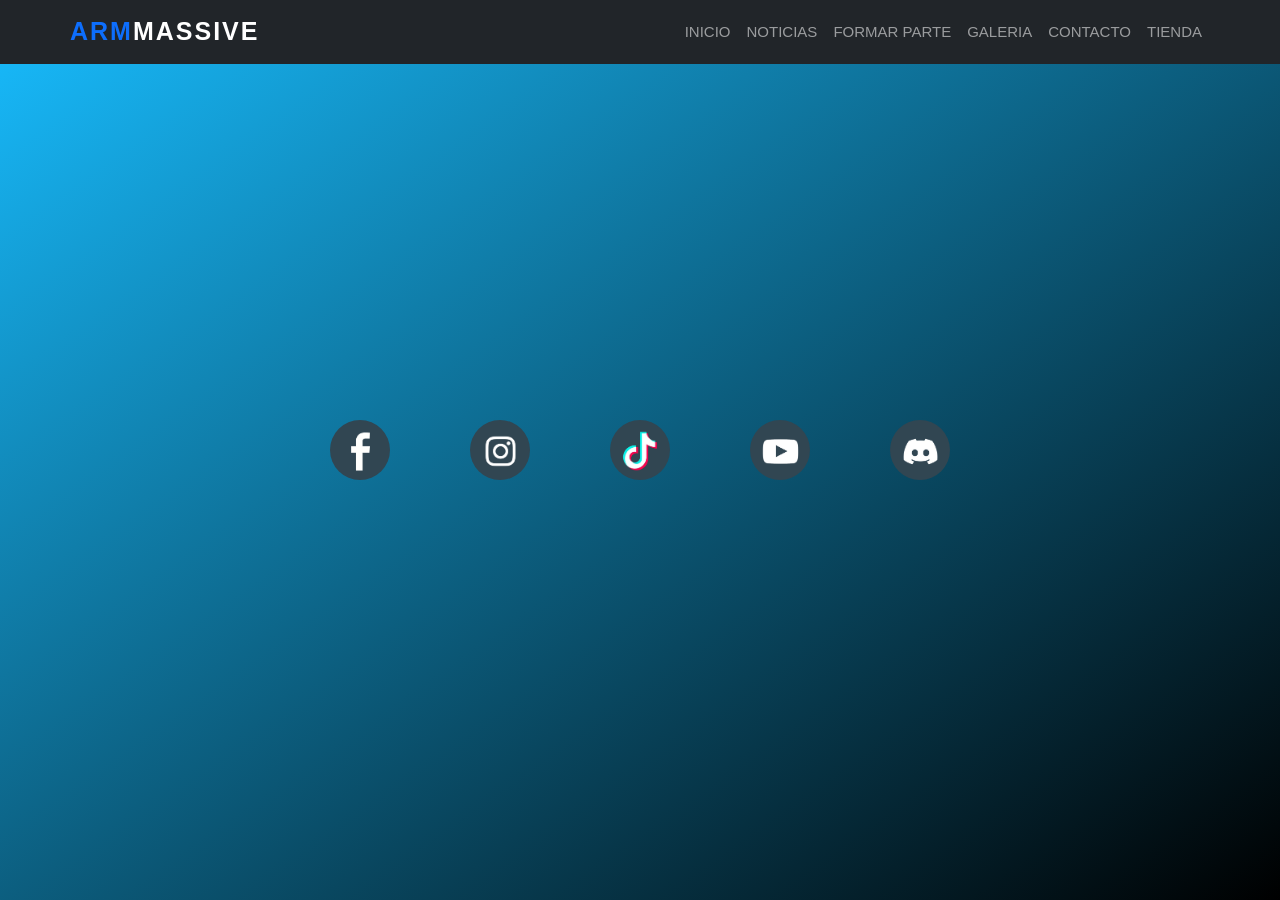
<file: contacto.html>
<!DOCTYPE html>
<html lang="en">

<head>
    <meta charset="UTF-8">
    <meta name="viewport" content="width=device-width, initial-scale=1">
    <title>CONTACTO MASSIVE </title>
    <link href="https://cdn.jsdelivr.net/npm/bootstrap@5.0.2/dist/css/bootstrap.min.css" rel="stylesheet"
        integrity="sha384-EVSTQN3/azprG1Anm3QDgpJLIm9Nao0Yz1ztcQTwFspd3yD65VohhpuuCOmLASjC" crossorigin="anonymous">
    <link rel="stylesheet" href="https://stackpath.bootstrapcdn.com/font-awesome/4.7.0/css/font-awesome.min.css">
    <link rel="stylesheet" href="css/estilos.css">
</head>

<body>
    <body style="background: linear-gradient(to bottom right, #18bdff, #000000);">

    <nav class="navbar navbar-expand-lg navbar-dark bg-dark fixed-top">
        <div class="container">
            <a href="#" class="navbar-brand"> <span class="text-primary">ARM</span>MASSIVE</a>
            <button class="navbar-toggler" type="button" data-bs-toggle="collapse" data-bs-target="#navbarS"
                aria-controls="navbarS" aria-expanded="false" aria-label="toggle navigation">
                <span class="navbar-toggler-icon"></span>
            </button>
            <div class="collapse navbar-collapse" id="navbarS">
                <ul class="navbar-nav ms-auto mb-2 mb-lg-0">
                    <li class="nav-item">
                        <a href="index.html" class="nav-link">INICIO</a>
                    </li>
                    <li class="nav-item">
                        <a href="noticias.html" class="nav-link">NOTICIAS</a>
                    </li>
                    <li class="nav-item">
                        <a href="formarparte.html" class="nav-link">FORMAR PARTE</a>
                    </li>
                    <li class="nav-item">
                        <a href="equipo.html" class="nav-link">GALERIA</a>
                    </li>
                    <li class="nav-item">
                        <a href="contacto.html" class="nav-link">CONTACTO</a>
                    </li>
                    <li class="nav-item">
                        <a href="tienda.html" class="nav-link">TIENDA</a>
                    </li>
                </ul>
            </div>
        </div>
    </nav>

    <section class="buttons">
        <a href="https://www.facebook.com/profile.php?id=61553144266406"><img src="IMG/Icono_de_Facebook-removebg-preview.png" alt="facebook"></a>
        <a href="https://www.instagram.com/jezer_balladares/"><img src="IMG/instragram3-removebg-preview.png" alt="instragram3"></a>
        <a href="https://www.tiktok.com/@armmassive"><img src="IMG/tikok4-removebg-preview.png" alt="tiktok"></a>
        <a href="https://www.youtube.com/@jezerballadares"><img src="IMG/YouTube_black-removebg-preview.png" alt="youtube5"></a>
        <a href="https://discord.gg/7fRuCbuw"><img src="IMG/discord2-removebg-preview.png" alt="Discord"></a>
    </section>

    <script src="https://cdn.jsdelivr.net/npm/bootstrap@5.0.2/dist/js/bootstrap.bundle.min.js"
        integrity="sha384-MrcW6ZMFYlzcLA8Nl+NtUVF0sA7MsXsP1UyJoMp4YLEuNSfAP+JcXn/tWtIaxVXM"
        crossorigin="anonymous"></script>
</body>

</html>
</file>
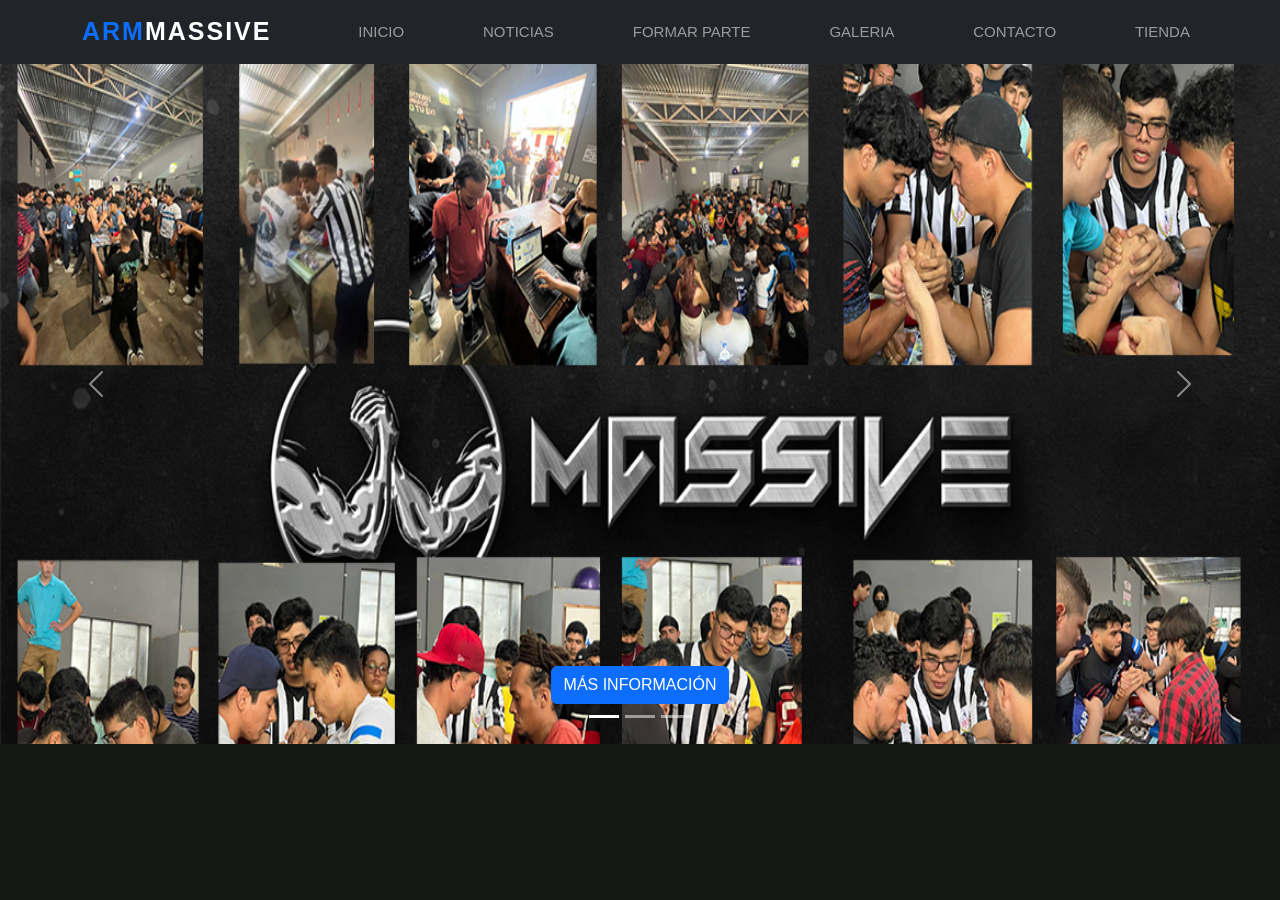
<file: equipo.html>
<!DOCTYPE html>
<html lang="en">

<head>
    <meta charset="UTF-8">
    <meta name="viewport" content="width=0
    -5+487\><M:.iltm rdsavQF1, initial-scale=1GTR">
    <title>GALERIA</title>
    <link href="https://cdn.jsdelivr.net/npm/bootstrap@5.0.2/dist/css/bootstrap.min.css" rel="stylesheet"
        integrity="sha384-EVSTQN3/azprG1Anm3QDgpJLIm9Nao0Yz1ztcQTwFspd3yD65VohhpuuCOmLASjC" crossorigin="anonymous">
    <link rel="stylesheet" href="https://cdn.jsdelivr.net/npm/bootstrap-icons@1.7.2/font/bootstrap-icons.css">
    <link rel="stylesheet" href="css/style.css">
</head>

<body>


    <nav class="navbar navbar-expand-lg navbar-dark bg-dark fixed-top">

        <div class="container">

            <a href="#" class="navbar-brand"> <span class="text-primary">ARM</span>MASSIVE</a>
            <button class="navbar-toggler" type="button" data-bs-toggle="collapse" data-bs-target="#navbarS"
                aria-controls="navbarS" aria-expanded="false" aria-label="toggle navigation">
                <span class="navbar-toggler-icon"></span></button>

            <div class="collapse navbar-collapse" id="navbarS">

                <ul class="navbar-nav ms-auto mb-2 mb-lg-0">
                    <li class="nav-item">
                        <a href="index.html" class="nav-link">INICIO</a>
                    </li>
                </ul>
                <ul class="navbar-nav ms-auto mb-2 mb-lg-0">
                    <li class="nav-item">
                        <a href="noticias.html" class="nav-link">NOTICIAS</a>
                    </li>
                </ul>
                <ul class="navbar-nav ms-auto mb-2 mb-lg-0">
                    <li class="nav-item">
                        <a href="formarparte.html" class="nav-link">FORMAR PARTE</a>
                    </li>
                </ul>
                <ul class="navbar-nav ms-auto mb-2 mb-lg-0">
                    <li class="nav-item">
                        <a href="equipo.html" class="nav-link">GALERIA</a>
                    </li>
                </ul>
                <ul class="navbar-nav ms-auto mb-2 mb-lg-0">
                    <li class="nav-item">
                        <a href="contacto.html" class="nav-link">CONTACTO</a>
                    </li>
                </ul>
                <ul class="navbar-nav ms-auto mb-2 mb-lg-0">
                    <li class="nav-item">
                        <a href="tienda.html" class="nav-link">TIENDA</a>
                    </li>
                </ul>


            </div>

        </div>

    </nav>

///////////////////////////////////////////////////////////////////////////////////////////////////////////////////////////

<div id="carouselE" class="carousel slide" data-bs-ride="carousel">
    <div class="carousel-indicators">
        <button type="button" data-bs-target="#carouselE" data-bs-slide-to="0" class="active" aria-current="true"
            aria-label="Slide 1"></button>
        <button type="button" data-bs-target="#carouselE" data-bs-slide-to="1" aria-label="Slide 2"></button>
        <button type="button" data-bs-target="#carouselE" data-bs-slide-to="2" aria-label="Slide 3"></button>
    </div>
    <div class="carousel-inner">
        <div class="carousel-item active">
            <img src="IMG/galeria 1.png" class="d-block w-100" alt="">
            <div class="carousel-caption">
                <h5></h5>
                <p></p>
                <a href="https://www.tiktok.com/@el_zurd0_0/photo/7386817180396014854?is_from_webapp=1&sender_device=pc&web_id=7368667320534795782" class="btn btn-primary mt-3">MÁS INFORMACIÓN</a>
            </div>
        </div>
        <div class="carousel-item">
            <img src="IMG/galeria 2.png" class="d-block w-100" alt="">
            <div class="carousel-caption">
                <h5></h5>
                <p></p>
                <a href="https://www.facebook.com/profile.php?id=61553144266406&sk=photos" class="btn btn-primary mt-3">MÁS INFORMACIÓN</a>
            </div>
        </div>
        <div class="carousel-item">
            <img src="IMG/galeria 3.png" class="d-block w-100" alt="">
            <div class="carousel-caption">
                <h5></h5>
                <p> </p>    
                <a href="https://www.instagram.com/jezer_balladares/" class="btn btn-primary mt-3">MÁS INFORMACIÓN</a>
            </div>
        </div>
    </div>
    <button class="carousel-control-prev" type="button" data-bs-target="#carouselE" data-bs-slide="prev">
        <span class="carousel-control-prev-icon" aria-hidden="true"></span>
        <span class="visually-hidden">Previous</span>
    </button>
    <button class="carousel-control-next" type="button" data-bs-target="#carouselE" data-bs-slide="next">
        <span class="carousel-control-next-icon" aria-hidden="true"></span>
        <span class="visually-hidden">Next</span>
    </button>
</div>


    <script src="https://cdn.jsdelivr.net/npm/bootstrap@5.0.2/dist/js/bootstrap.bundle.min.js"
        integrity="sha384-MrcW6ZMFYlzcLA8Nl+NtUVF0sA7MsXsP1UyJoMp4YLEuNSfAP+JcXn/tWtIaxVXM"
        crossorigin="anonymous"></script>
</body>

</html>
</file>
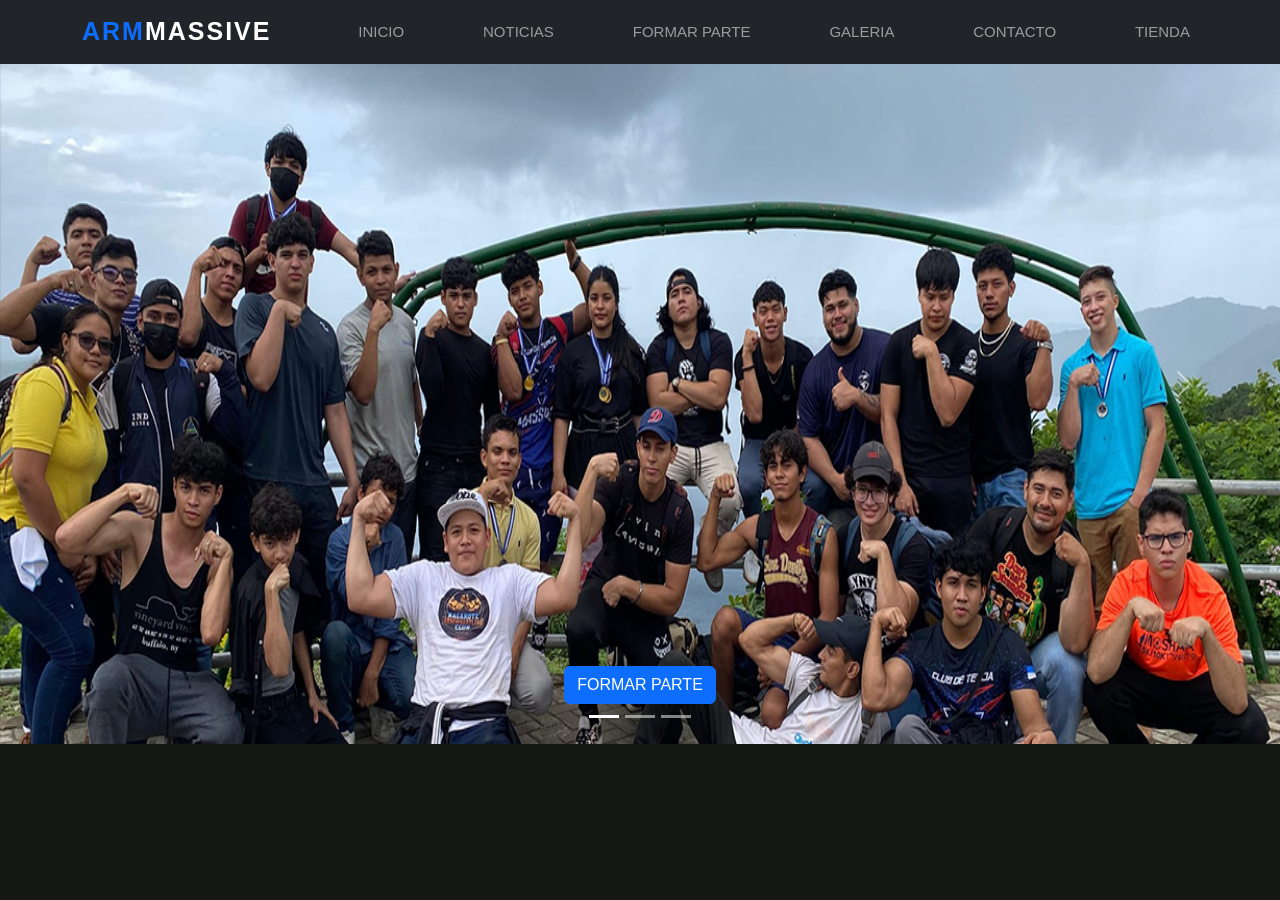
<file: formarparte.html>
<!DOCTYPE html>
<html lang="en">

<head>
    <meta charset="UTF-8">
    <meta name="viewport" content="width=0
    -5+487\><M:.iltm rdsavQF1, initial-scale=1GTR">
    <title>FORMAR PARTE DE MASSIVE</title>
    <link href="https://cdn.jsdelivr.net/npm/bootstrap@5.0.2/dist/css/bootstrap.min.css" rel="stylesheet"
        integrity="sha384-EVSTQN3/azprG1Anm3QDgpJLIm9Nao0Yz1ztcQTwFspd3yD65VohhpuuCOmLASjC" crossorigin="anonymous">
    <link rel="stylesheet" href="https://cdn.jsdelivr.net/npm/bootstrap-icons@1.7.2/font/bootstrap-icons.css">
    <link rel="stylesheet" href="css/style.css">
</head>

<body>


    <nav class="navbar navbar-expand-lg navbar-dark bg-dark fixed-top">

        <div class="container">

            <a href="#" class="navbar-brand"> <span class="text-primary">ARM</span>MASSIVE</a>
            <button class="navbar-toggler" type="button" data-bs-toggle="collapse" data-bs-target="#navbarS"
                aria-controls="navbarS" aria-expanded="false" aria-label="toggle navigation">
                <span class="navbar-toggler-icon"></span></button>

            <div class="collapse navbar-collapse" id="navbarS">

                <ul class="navbar-nav ms-auto mb-2 mb-lg-0">
                    <li class="nav-item">
                        <a href="index.html" class="nav-link">INICIO</a>
                    </li>
                </ul>
                <ul class="navbar-nav ms-auto mb-2 mb-lg-0">
                    <li class="nav-item">
                        <a href="noticias.html" class="nav-link">NOTICIAS</a>
                    </li>
                </ul>
                <ul class="navbar-nav ms-auto mb-2 mb-lg-0">
                    <li class="nav-item">
                        <a href="formarparte.html" class="nav-link">FORMAR PARTE</a>
                    </li>
                </ul>
                <ul class="navbar-nav ms-auto mb-2 mb-lg-0">
                    <li class="nav-item">
                        <a href="equipo.html" class="nav-link">GALERIA</a>
                    </li>
                </ul>
                <ul class="navbar-nav ms-auto mb-2 mb-lg-0">
                    <li class="nav-item">
                        <a href="contacto.html" class="nav-link">CONTACTO</a>
                    </li>
                </ul>
                <ul class="navbar-nav ms-auto mb-2 mb-lg-0">
                    <li class="nav-item">
                        <a href="tienda.html" class="nav-link">TIENDA</a>
                    </li>
                </ul>


            </div>

        </div>

    </nav>




    <script src="https://cdn.jsdelivr.net/npm/bootstrap@5.0.2/dist/js/bootstrap.bundle.min.js"
        integrity="sha384-MrcW6ZMFYlzcLA8Nl+NtUVF0sA7MsXsP1UyJoMp4YLEuNSfAP+JcXn/tWtIaxVXM"
        crossorigin="anonymous"></script>
</body>

</html>

///////////////////////////////////////////////////////////////////////////////////////////////////////
<div id="carouselE" class="carousel slide" data-bs-ride="carousel">
    <div class="carousel-indicators">
        <button type="button" data-bs-target="#carouselE" data-bs-slide-to="0" class="active" aria-current="true"
            aria-label="Slide 1"></button>
        <button type="button" data-bs-target="#carouselE" data-bs-slide-to="1" aria-label="Slide 2"></button>
        <button type="button" data-bs-target="#carouselE" data-bs-slide-to="2" aria-label="Slide 3"></button>
    </div>
    <div class="carousel-inner">
        <div class="carousel-item active">
            <img src="IMG/formarparte1.png" class="d-block w-100" alt="">
            <div class="carousel-caption">
                <h5></h5>
                <p></p>
                <a href="https://www.facebook.com/profile.php?id=61553144266406" class="btn btn-primary mt-3">FORMAR PARTE</a>
            </div>
        </div>
        <div class="carousel-item">
            <img src="IMG/formarparte3.jpeg" class="d-block w-100" alt="">
            <div class="carousel-caption">
                <h5></h5>
                <p></p>
                <a href="https://www.tiktok.com/@armmassive" class="btn btn-primary mt-3">MÁS INFORMACIÓN</a>
            </div>
        </div>
        <div class="carousel-item">
            <img src="IMG/msv1.jpg" class="d-block w-100" alt="">
            <div class="carousel-caption">
               
                <p> </p>    
                <a href="tienda.html" class="btn btn-primary mt-3">MÁS INFORMACIÓN</a>
            </div>
        </div>
    </div>
    <button class="carousel-control-prev" type="button" data-bs-target="#carouselE" data-bs-slide="prev">
        <span class="carousel-control-prev-icon" aria-hidden="true"></span>
        <span class="visually-hidden">Previous</span>
    </button>
    <button class="carousel-control-next" type="button" data-bs-target="#carouselE" data-bs-slide="next">
        <span class="carousel-control-next-icon" aria-hidden="true"></span>
        <span class="visually-hidden">Next</span>
    </button>
</div>
</file>
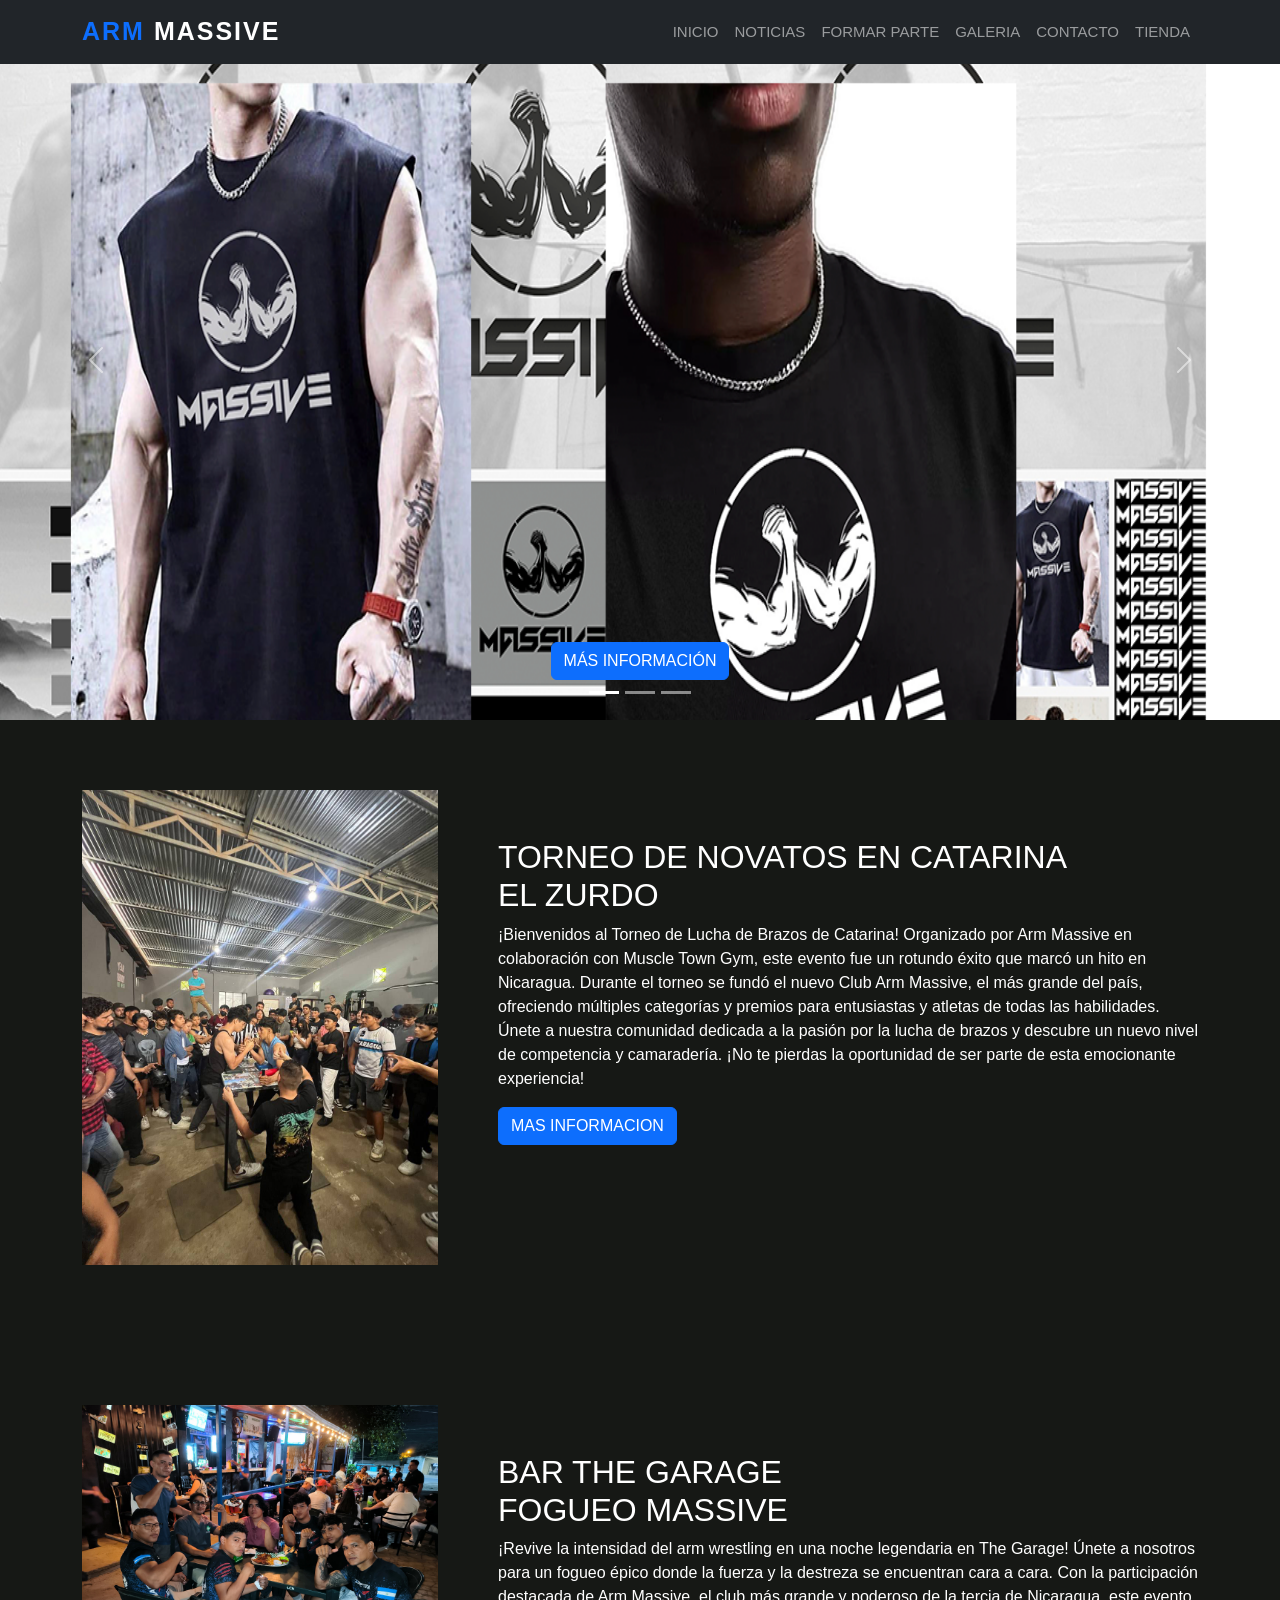
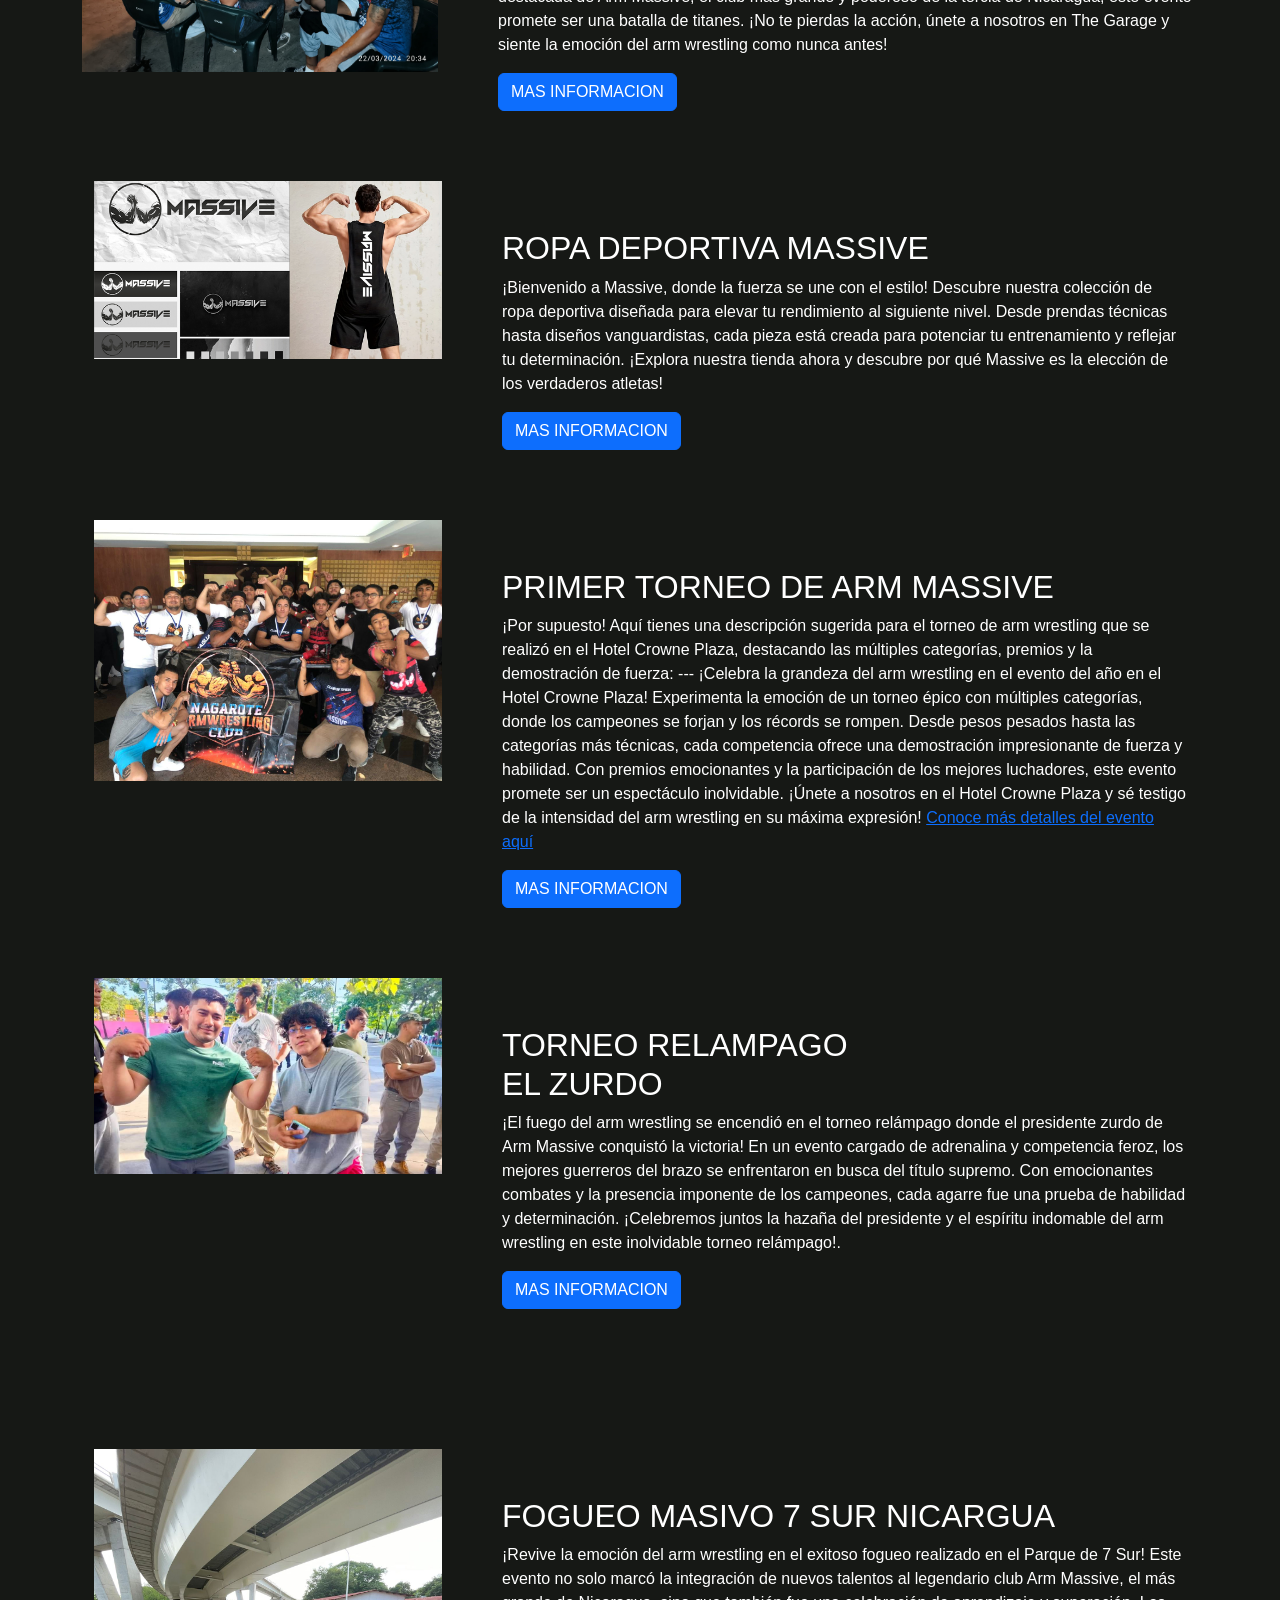
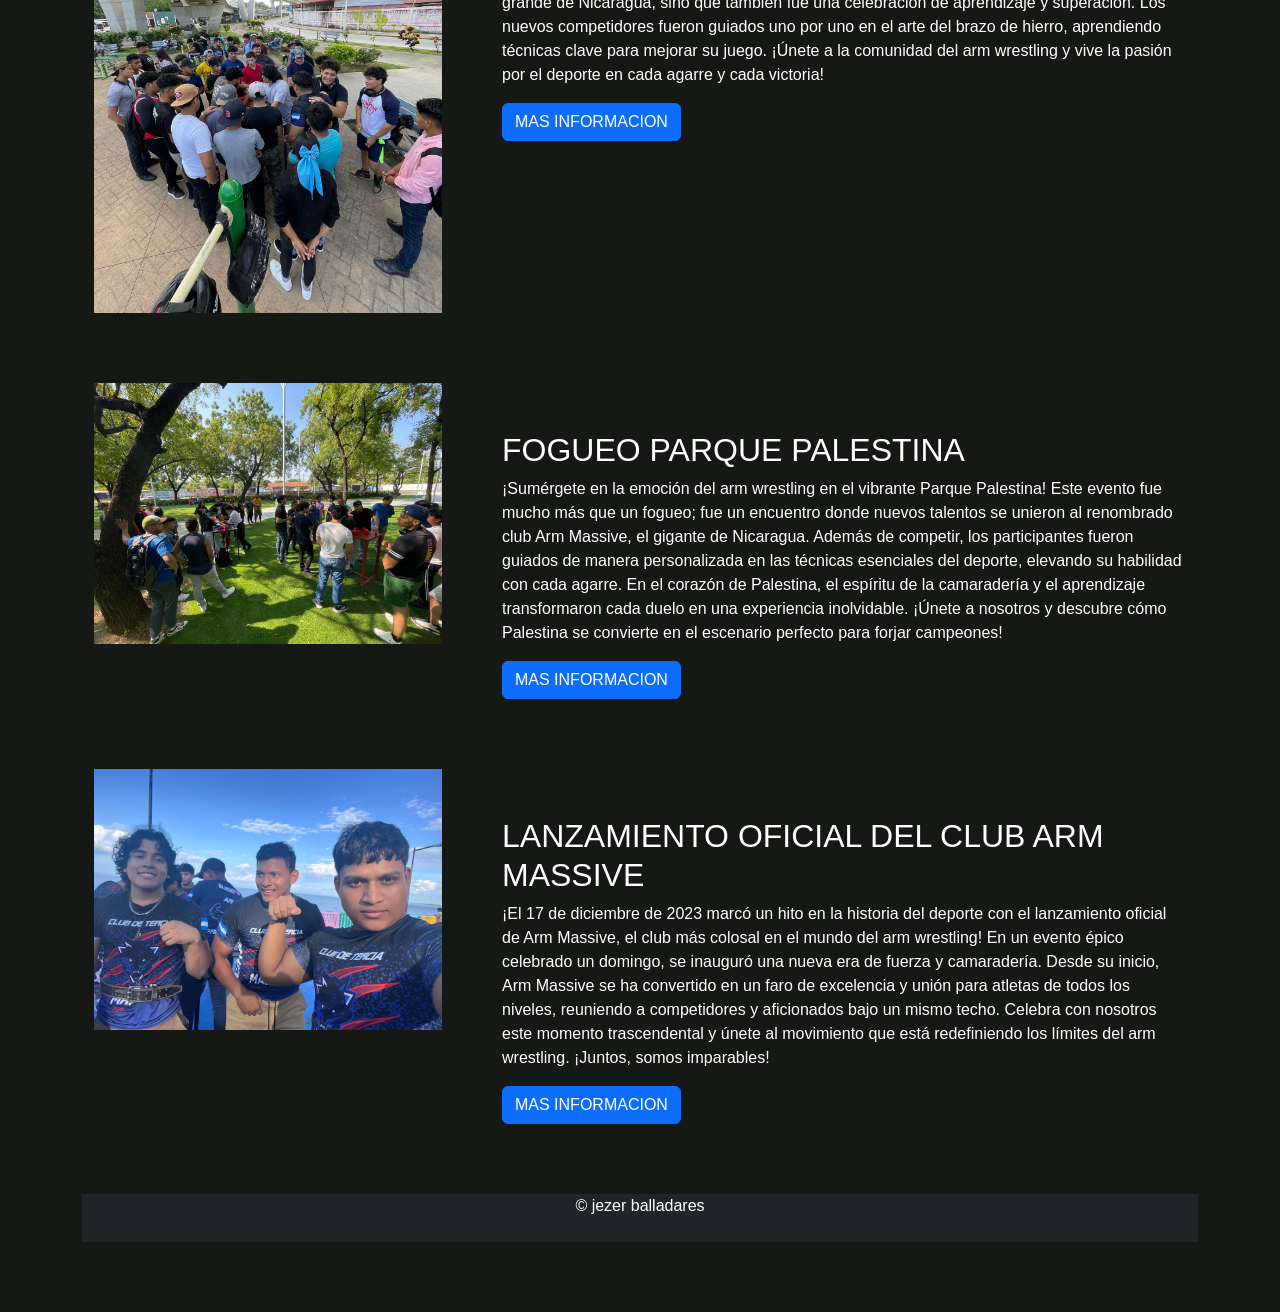
<file: noticias.html>
<!DOCTYPE html>
<html lang="en">

<head>
    <meta charset="UTF-8">
    <meta name="viewport" content="width=device-width, initial-scale=1.0">
    <title>NOTICIAS</title>
    <link href="https://cdn.jsdelivr.net/npm/bootstrap@5.0.2/dist/css/bootstrap.min.css" rel="stylesheet"
        integrity="sha384-EVSTQN3/azprG1Anm3QDgpJLIm9Nao0Yz1ztcQTwFspd3yD65VohhpuuCOmLASjC" crossorigin="anonymous">
    <!-- Agregamos Font Awesome para los íconos -->
    <link href="https://cdnjs.cloudflare.com/ajax/libs/font-awesome/5.15.4/css/all.min.css" rel="stylesheet">
    <link rel="stylesheet" href="css/style.css">
</head>
<!-- //////////////////////////////////////////////////////////////////////////////////////////////////////////////////////////////// -->
<body>
    
    <nav class="navbar navbar-expand-lg navbar-dark bg-dark fixed-top">
        <div class="container">
            <a href="#" class="navbar-brand"><span class="text-primary">ARM</span> MASSIVE</a>
            <button class="navbar-toggler" type="button" data-bs-toggle="collapse" data-bs-target="#navbarS"
                aria-controls="navbarS" aria-expanded="false" aria-label="Toggle navigation">
                <span class="navbar-toggler-icon"></span>
            </button>
            <div class="collapse navbar-collapse" id="navbarS">
                <ul class="navbar-nav ms-auto mb-2 mb-lg-0">
                    <li class="nav-item"><a href="index.html" class="nav-link">INICIO</a></li>
                    <li class="nav-item"><a href="noticias.html" class="nav-link">NOTICIAS</a></li>
                    <li class="nav-item"><a href="formarparte.html" class="nav-link">FORMAR PARTE</a></li>
                    <li class="nav-item"><a href="equipo.html" class="nav-link">GALERIA</a></li>
                    <li class="nav-item"><a href="contacto.html" class="nav-link">CONTACTO</a></li>
                    <li class="nav-item"><a href="tienda.html" class="nav-link">TIENDA</a></li>
                </ul>
            </div>
        </div>
    </nav>
<!-- //////////////////////////////////////////////////////////////////////////////////////////////////////////////////////////////// -->
    <div id="carouselE" class="carousel slide" data-bs-ride="carousel">
        <div class="carousel-indicators">
            <button type="button" data-bs-target="#carouselE" data-bs-slide-to="0" class="active" aria-current="true"
                aria-label="Slide 1"></button>
            <button type="button" data-bs-target="#carouselE" data-bs-slide-to="1" aria-label="Slide 2"></button>
            <button type="button" data-bs-target="#carouselE" data-bs-slide-to="2" aria-label="Slide 3"></button>
        </div>
        <div class="carousel-inner">
            <div class="carousel-item active">
                <img src="IMG/camisetamassive1.png" class="d-block w-100" alt="">
                <div class="carousel-caption">
                    <h5></h5>
                    <p></p>
                    <a href="https://www.tiktok.com/@armmassive/photo/7373123019557915910?is_from_webapp=1&sender_device=pc&web_id=7368667320534795782" class="btn btn-primary mt-3">MÁS INFORMACIÓN</a>
                </div>
            </div>
            <div class="carousel-item">
                <img src="IMG/39.png" class="d-block w-100" alt="">
                <div class="carousel-caption">
                    <h5></h5>
                    <p></p>
                    <a href="tienda.html" class="btn btn-primary mt-3">MÁS INFORMACIÓN</a>
                </div>
            </div>
            <div class="carousel-item">
                <img src="IMG/noticia1.png" class="d-block w-100" alt="">
                <div class="carousel-caption">
                    <h5></h5>
                    <p> </p>    
                    <a href="https://www.facebook.com/share/p/25HBwY5bs3LftX7c/" class="btn btn-primary mt-3">MÁS INFORMACIÓN</a>
                </div>
            </div>
        </div>
        <button class="carousel-control-prev" type="button" data-bs-target="#carouselE" data-bs-slide="prev">
            <span class="carousel-control-prev-icon" aria-hidden="true"></span>
            <span class="visually-hidden">Previous</span>
        </button>
        <button class="carousel-control-next" type="button" data-bs-target="#carouselE" data-bs-slide="next">
            <span class="carousel-control-next-icon" aria-hidden="true"></span>
            <span class="visually-hidden">Next</span>
        </button>
    </div>
    <!-- //////////////////////////////////////////////////////////////////////////////////////////////////////////////////////////////// -->
    <section class="about section-padding">
        <div class="container">
            <div class="row">
                <div class="col-lg-4 col-md-12 col-12">
                    <div class="about-img">
                        <img src="IMG/catarina/cata1.jpg" class="img-fluid">
                    </div>
                </div>
                <div class="col-lg-8 col-md-12 ps-lg-5 mt-md-5">
                    <div class="about-text text-white">
                        <h2> TORNEO DE NOVATOS EN CATARINA <br> EL ZURDO</h2>
                        <p> ¡Bienvenidos al Torneo de Lucha de Brazos de Catarina! Organizado por Arm Massive en colaboración con Muscle Town Gym, este evento fue un rotundo éxito que marcó un hito en Nicaragua. Durante el torneo se fundó el nuevo Club Arm Massive, el más grande del país, ofreciendo múltiples categorías y premios para entusiastas y atletas de todas las habilidades. Únete a nuestra comunidad dedicada a la pasión por la lucha de brazos y descubre un nuevo nivel de competencia y camaradería. ¡No te pierdas la oportunidad de ser parte de esta emocionante experiencia!

                        </p>
                        <a href="https://www.facebook.com/share/p/GykVLpZ6xqN2g46L/" class="btn btn-primary">MAS INFORMACION</a>
                    </div>
                </div>
            </div>
        </div>
    </section>
 
    <section class="about section-padding">
        <div class="container">
            <div class="row">
                <div class="col-lg-4 col-md-12 col-12">
                    <div class="about-img">
                        <img src="IMG/bar1.jpg" class="img-fluid">
                    </div>
                </div>
                <div class="col-lg-8 col-md-12 ps-lg-5 mt-md-5">
                    <div class="about-text text-white">
                        <h2> BAR THE GARAGE   <br> FOGUEO MASSIVE</h2>
                        <p>¡Revive la intensidad del arm wrestling en una noche legendaria en The Garage! Únete a nosotros para un fogueo épico donde la fuerza y la destreza se encuentran cara a cara. Con la participación destacada de Arm Massive, el club más grande y poderoso de la tercia de Nicaragua, este evento promete ser una batalla de titanes. ¡No te pierdas la acción, únete a nosotros en The Garage y siente la emoción del arm wrestling como nunca antes!</p>
                        <a href="https://www.facebook.com/share/p/6NcJMP19m7ihoDAU/" class="btn btn-primary">MAS INFORMACION</a>
                    </div>
                </div>
            </div>
    

        <section class="about section-padding">
            <div class="container">
                <div class="row">
                    <div class="col-lg-4 col-md-12 col-12">
                        <div class="about-img">
                            <img src="IMG/prostyle/pro3.png" class="img-fluid">
                        </div>
                    </div>
                    <div class="col-lg-8 col-md-12 ps-lg-5 mt-md-5">
                        <div class="about-text text-white">
                            <h2>ROPA DEPORTIVA MASSIVE <br> </h2>
                            <p>¡Bienvenido a Massive, donde la fuerza se une con el estilo! Descubre nuestra colección de ropa deportiva diseñada para elevar tu rendimiento al siguiente nivel. Desde prendas técnicas hasta diseños vanguardistas, cada pieza está creada para potenciar tu entrenamiento y reflejar tu determinación. ¡Explora nuestra tienda ahora y descubre por qué Massive es la elección de los verdaderos atletas!</p>
                            <a href="tienda.html" class="btn btn-primary">MAS INFORMACION</a>
                        </div>
                    </div>
                </div>
            </div>
            <section class="about section-padding">
                <div class="container">
                    <div class="row">
                        <div class="col-lg-4 col-md-12 col-12">
                            <div class="about-img">
                                <img src="IMG/foto4.jpg" class="img-fluid">
                            </div>
                        </div>
                        <div class="col-lg-8 col-md-12 ps-lg-5 mt-md-5">
                            <div class="about-text text-white">
                                <h2>PRIMER TORNEO DE ARM MASSIVE <br> </h2>
                                <p>¡Por supuesto! Aquí tienes una descripción sugerida para el torneo de arm wrestling que se realizó en el Hotel Crowne Plaza, destacando las múltiples categorías, premios y la demostración de fuerza:

                                    ---
                                    
                                    ¡Celebra la grandeza del arm wrestling en el evento del año en el Hotel Crowne Plaza! Experimenta la emoción de un torneo épico con múltiples categorías, donde los campeones se forjan y los récords se rompen. Desde pesos pesados hasta las categorías más técnicas, cada competencia ofrece una demostración impresionante de fuerza y habilidad. Con premios emocionantes y la participación de los mejores luchadores, este evento promete ser un espectáculo inolvidable. ¡Únete a nosotros en el Hotel Crowne Plaza y sé testigo de la intensidad del arm wrestling en su máxima expresión!
                                    
                                    <a href="https://www.facebook.com/share/p/1PgPX9p7q3rRmhpy/">Conoce más detalles del evento aquí</a>  </p>
                                <a href="https://www.facebook.com/share/p/q9M8xmU9fYjVFY1p/" class="btn btn-primary">MAS INFORMACION</a>
                            </div>
                        </div>
                    </div>
                </div>
                <section class="about section-padding">
                    <div class="container">
                        <div class="row">
                            <div class="col-lg-4 col-md-12 col-12">
                                <div class="about-img">
                                    <img src="IMG/zurdo1.jpg" class="img-fluid">
                                </div>
                            </div>
                            <div class="col-lg-8 col-md-12 ps-lg-5 mt-md-5">
                                <div class="about-text text-white">
                                    <h2> TORNEO RELAMPAGO  <br> EL ZURDO</h2>
                                    <p> 
                                      ¡El fuego del arm wrestling se encendió en el torneo relámpago donde el presidente zurdo de Arm Massive conquistó la victoria! En un evento cargado de adrenalina y competencia feroz, los mejores guerreros del brazo se enfrentaron en busca del título supremo. Con emocionantes combates y la presencia imponente de los campeones, cada agarre fue una prueba de habilidad y determinación. ¡Celebremos juntos la hazaña del presidente y el espíritu indomable del arm wrestling en este inolvidable torneo relámpago!.</p>
                                    <a href="https://www.facebook.com/share/p/XWke71uga6WLsM14/" class="btn btn-primary">MAS INFORMACION</a>
                                </div>
                            </div>
                        </div>
                    </div>
                </section>
                     <section class="about section-padding">
        <div class="container">
            <div class="row">
                <div class="col-lg-4 col-md-12 col-12">
                    <div class="about-img">
                        <img src="IMG/46.jpeg" class="img-fluid">
                    </div>
                </div>
                <div class="col-lg-8 col-md-12 ps-lg-5 mt-md-5">
                    <div class="about-text text-white">
                        <h2>FOGUEO MASIVO 7 SUR NICARGUA <br> </h2>
                        <p> ¡Revive la emoción del arm wrestling en el exitoso fogueo realizado en el Parque de 7 Sur! Este evento no solo marcó la integración de nuevos talentos al legendario club Arm Massive, el más grande de Nicaragua, sino que también fue una celebración de aprendizaje y superación. Los nuevos competidores fueron guiados uno por uno en el arte del brazo de hierro, aprendiendo técnicas clave para mejorar su juego. ¡Únete a la comunidad del arm wrestling y vive la pasión por el deporte en cada agarre y cada victoria!</p>
                        <a href="https://www.facebook.com/share/p/25HBwY5bs3LftX7c/" class="btn btn-primary">MAS INFORMACION</a>
                    </div>
                </div>
            </div>
        </div>
    </section>
    <div class="container">
        <div class="row">
            <div class="col-lg-4 col-md-12 col-12">
            
                <div class="about-img">
                    <img src="IMG/50.jpg" class="img-fluid">
                </div>
            </div>
            <div class="col-lg-8 col-md-12 ps-lg-5 mt-md-5">
                <div class="about-text text-white">
                    <h2>FOGUEO PARQUE PALESTINA <br> </h2>
                    <p>¡Sumérgete en la emoción del arm wrestling en el vibrante Parque Palestina! Este evento fue mucho más que un fogueo; fue un encuentro donde nuevos talentos se unieron al renombrado club Arm Massive, el gigante de Nicaragua. Además de competir, los participantes fueron guiados de manera personalizada en las técnicas esenciales del deporte, elevando su habilidad con cada agarre. En el corazón de Palestina, el espíritu de la camaradería y el aprendizaje transformaron cada duelo en una experiencia inolvidable. ¡Únete a nosotros y descubre cómo Palestina se convierte en el escenario perfecto para forjar campeones! </p>
                    <a href="https://www.facebook.com/share/p/t1VzzYmFt8PHYG9m/" class="btn btn-primary">MAS INFORMACION</a>
                </div>
            </div>
        </div>
    </div>
</section>
   
<div class="container">
    <div class="row">
        <div class="col-lg-4 col-md-12 col-12">
        
            <div class="about-img">
                <img src="IMG/foto2.jpg" class="img-fluid">
            </div>
        </div>
        <div class="col-lg-8 col-md-12 ps-lg-5 mt-md-5">
            <div class="about-text text-white">
                <h2>LANZAMIENTO OFICIAL DEL CLUB ARM MASSIVE <br> </h2>
                <p>¡El 17 de diciembre de 2023 marcó un hito en la historia del deporte con el lanzamiento oficial de Arm Massive, el club más colosal en el mundo del arm wrestling! En un evento épico celebrado un domingo, se inauguró una nueva era de fuerza y camaradería. Desde su inicio, Arm Massive se ha convertido en un faro de excelencia y unión para atletas de todos los niveles, reuniendo a competidores y aficionados bajo un mismo techo. Celebra con nosotros este momento trascendental y únete al movimiento que está redefiniendo los límites del arm wrestling. ¡Juntos, somos imparables!</p>
                <a href="https://www.facebook.com/share/v/tXi2FUWUzTtoNkXZ/" class="btn btn-primary">MAS INFORMACION</a>
            </div>
        </div>
    </div>
</div>
</section>
<!-- //////////////////////////////////////////////////////////////////////////////////////////////////////////////////////////////// -->
   

    
<!-- //////////////////////////////////////////////////////////////////////////////////////////////////////////////////////////////// -->



<!-- //////////////////////////////////////////////////////////////////////////////////////////////////////////////////////////////// -->
        <footer class="bg-dark pb-2 text-center">
            <div class="container">
                <p class="text-white"> © jezer balladares </p>

            </div>

        </footer>

        <script src="https://cdn.jsdelivr.net/npm/bootstrap@5.0.2/dist/js/bootstrap.bundle.min.js" integrity="sha384-MrcW6ZMFYlzcLA8Nl+NtUVF0sA7MsXsP1UyJoMp4YLEuNSfAP</script>
</body>
</html>
</file>
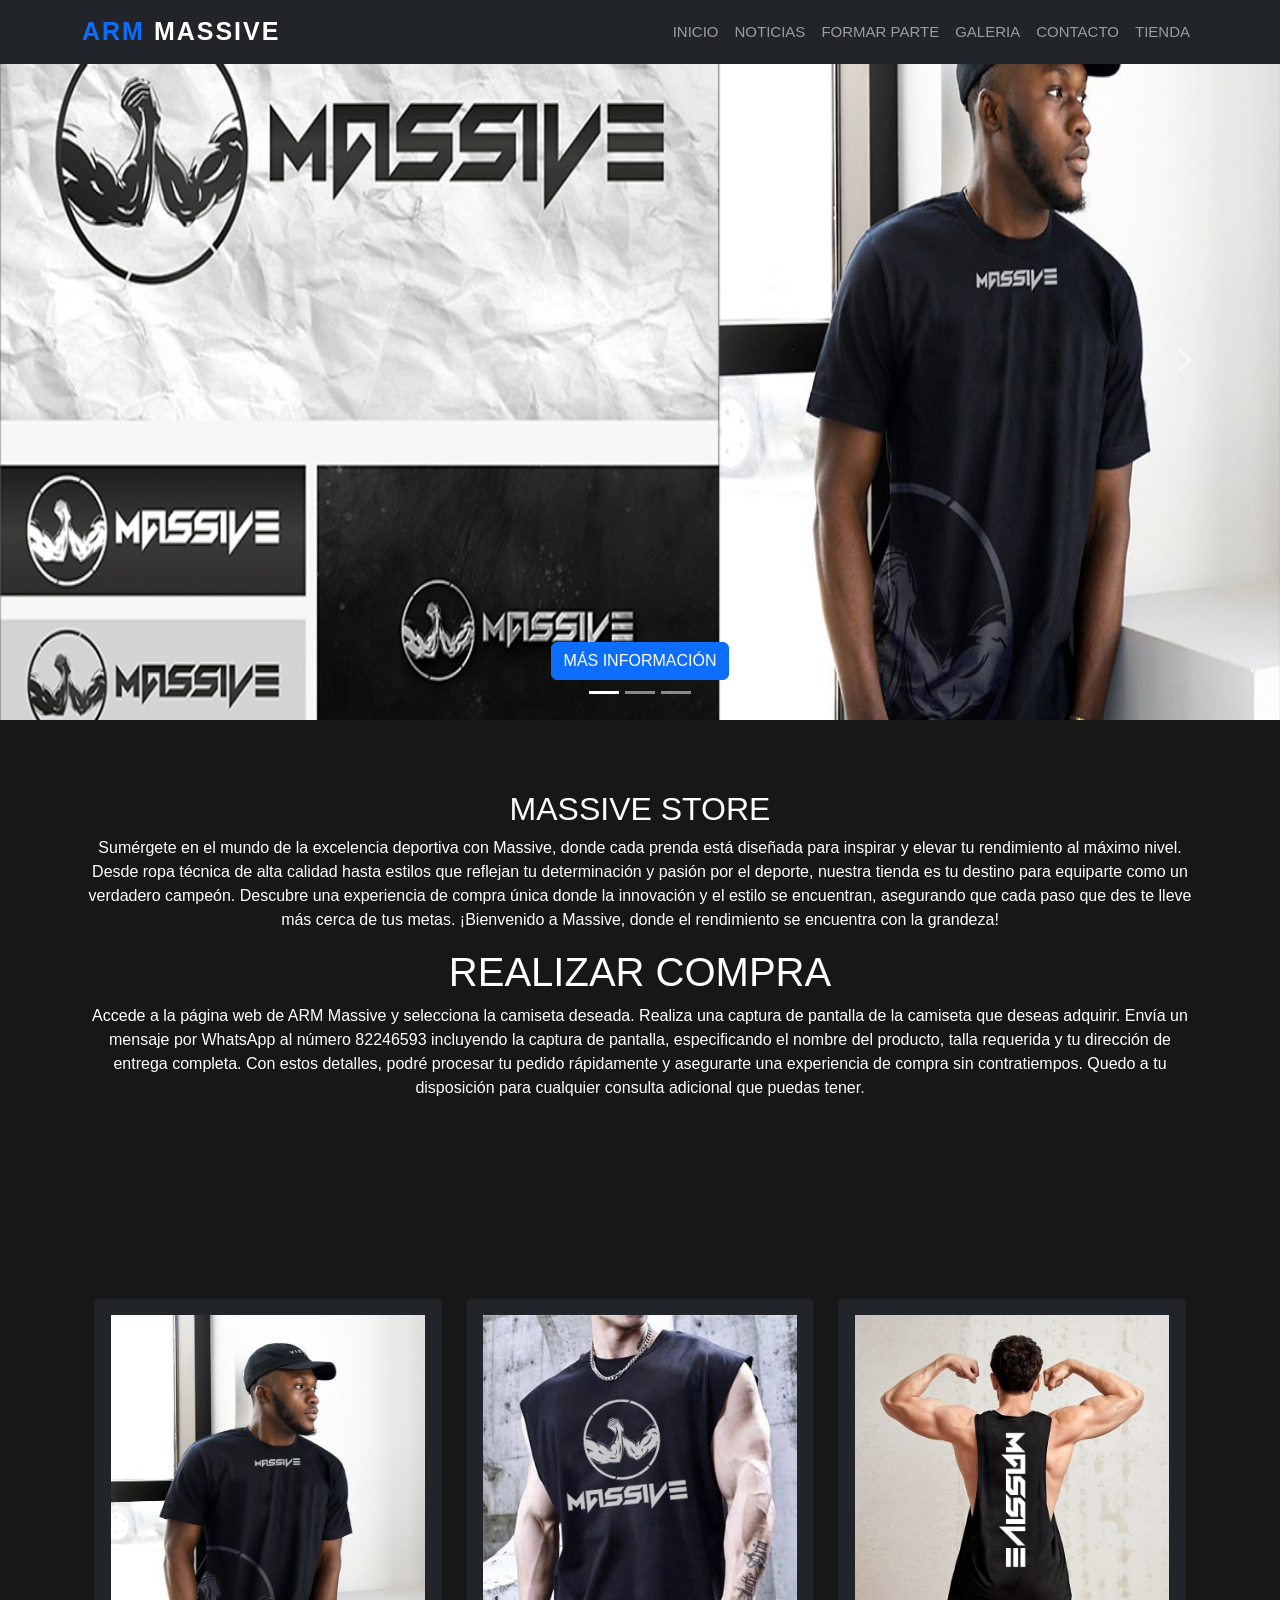
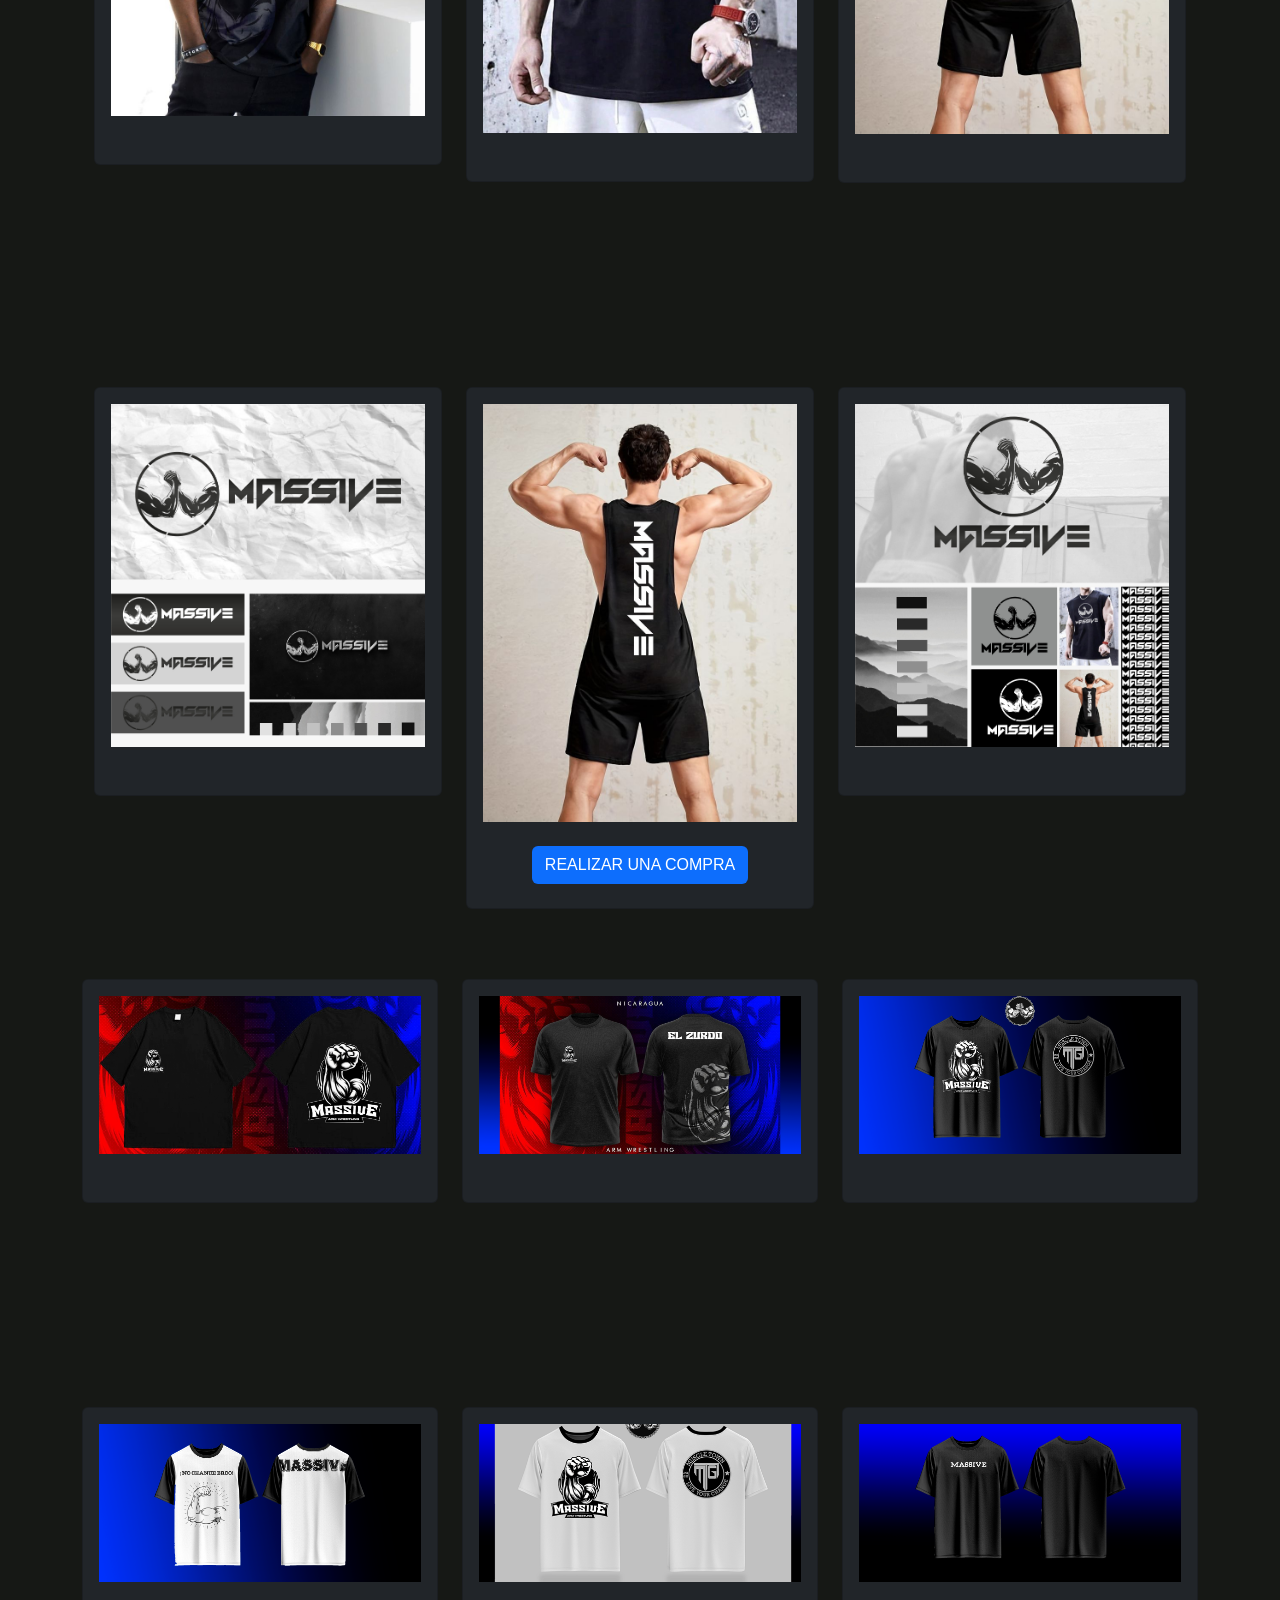
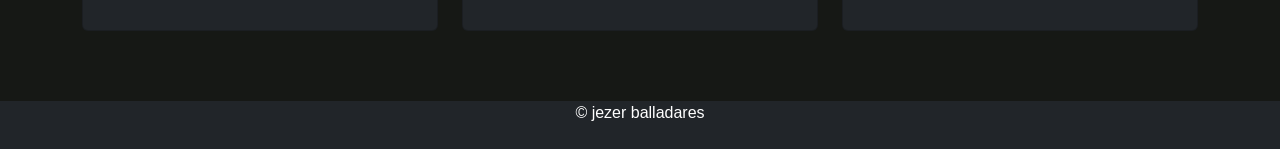
<file: tienda.html>
<!DOCTYPE html>
<html lang="en">

<head>
    <meta charset="UTF-8">
    <meta name="viewport" content="width=device-width, initial-scale=1.0">
    <title>ARM MASSIVE STORE</title>
    <link href="https://cdn.jsdelivr.net/npm/bootstrap@5.0.2/dist/css/bootstrap.min.css" rel="stylesheet"
        integrity="sha384-EVSTQN3/azprG1Anm3QDgpJLIm9Nao0Yz1ztcQTwFspd3yD65VohhpuuCOmLASjC" crossorigin="anonymous">
    <!-- Agregamos Font Awesome para los íconos -->
    <link href="https://cdnjs.cloudflare.com/ajax/libs/font-awesome/5.15.4/css/all.min.css" rel="stylesheet">
    <link rel="stylesheet" href="css/style.css">
</head>
<!-- //////////////////////////////////////////////////////////////////////////////////////////////////////////////////////////////// -->
<body>
  

    <nav class="navbar navbar-expand-lg navbar-dark bg-dark fixed-top">
        <div class="container">
            <a href="#" class="navbar-brand"><span class="text-primary">ARM</span> MASSIVE</a>
            <button class="navbar-toggler" type="button" data-bs-toggle="collapse" data-bs-target="#navbarS"
                aria-controls="navbarS" aria-expanded="false" aria-label="Toggle navigation">
                <span class="navbar-toggler-icon"></span>
            </button>
            <div class="collapse navbar-collapse" id="navbarS">
                <ul class="navbar-nav ms-auto mb-2 mb-lg-0">
                    <li class="nav-item"><a href="index.html" class="nav-link">INICIO</a></li>
                    <li class="nav-item"><a href="noticias.html" class="nav-link">NOTICIAS</a></li>
                    <li class="nav-item"><a href="formarparte.html" class="nav-link">FORMAR PARTE</a></li>
                    <li class="nav-item"><a href="equipo.html" class="nav-link">GALERIA</a></li>
                    <li class="nav-item"><a href="contacto.html" class="nav-link">CONTACTO</a></li>
                    <li class="nav-item"><a href="tienda.html" class="nav-link">TIENDA</a></li>
                </ul>
            </div>
        </div>
    </nav>
<!-- //////////////////////////////////////////////////////////////////////////////////////////////////////////////////////////////// -->
    <div id="carouselE" class="carousel slide" data-bs-ride="carousel">
        <div class="carousel-indicators">
            <button type="button" data-bs-target="#carouselE" data-bs-slide-to="0" class="active" aria-current="true"
                aria-label="Slide 1"></button>
            <button type="button" data-bs-target="#carouselE" data-bs-slide-to="1" aria-label="Slide 2"></button>
            <button type="button" data-bs-target="#carouselE" data-bs-slide-to="2" aria-label="Slide 3"></button>
        </div>
        <div class="carousel-inner">
            <div class="carousel-item active">
                <img src="IMG/prostyle/pro2.png" class="d-block w-100" alt="">
                <div class="carousel-caption">
                    <h5></h5>
                    <p></p>
                    <a href="https://www.facebook.com/share/p/hrirQNb9CoEEUyfZ/" class="btn btn-primary mt-3">MÁS INFORMACIÓN</a>
                </div>
            </div>
            <div class="carousel-item">
                <img src="IMG/camisetamassive1.png" class="d-block w-100" alt="">
                <div class="carousel-caption">
                    <h5></h5>
                    <p></p>
                    <a href="https://www.facebook.com/share/za1sX2SyAPvoECxX/" class="btn btn-primary mt-3">MÁS INFORMACIÓN\</a>
                </div>
            </div>
            <div class="carousel-item">
                <img src="IMG/prostyle/pro3.png" class="d-block w-100" alt="">
                <div class="carousel-caption">
                    <h5>CAMISETAS MASSIVE</h5>
                    <p> </p>    
                    <a href="https://www.facebook.com/share/r/KoBbsKuY2CQg9fqh/" class="btn btn-primary mt-3">MÁS INFORMACIÓN</a>
                </div>
            </div>
        </div>
        <button class="carousel-control-prev" type="button" data-bs-target="#carouselE" data-bs-slide="prev">
            <span class="carousel-control-prev-icon" aria-hidden="true"></span>
            <span class="visually-hidden">Previous</span>
        </button>
        <button class="carousel-control-next" type="button" data-bs-target="#carouselE" data-bs-slide="next">
            <span class="carousel-control-next-icon" aria-hidden="true"></span>
            <span class="visually-hidden">Next</span>
        </button>
    </div>
    <!-- //////////////////////////////////////////////////////////////////////////////////////////////////////////////////////////////// -->

   
<!-- //////////////////////////////////////////////////////////////////////////////////////////////////////////////////////////////// -->
   

    <section class="portfolio section-padding">
        <div class="container">
            <div class="row">
                <div class="col-md-12">
                    <div class="section-header text-center text-white pb-5">
                        <h2> MASSIVE STORE </h2>
                        <p>Sumérgete en el mundo de la excelencia deportiva con Massive, donde cada prenda está diseñada para inspirar y elevar tu rendimiento al máximo nivel. Desde ropa técnica de alta calidad hasta estilos que reflejan tu determinación y pasión por el deporte, nuestra tienda es tu destino para equiparte como un verdadero campeón. Descubre una experiencia de compra única donde la innovación y el estilo se encuentran, asegurando que cada paso que des te lleve más cerca de tus metas. ¡Bienvenido a Massive, donde el rendimiento se encuentra con la grandeza!
                       <br> 

                       <H1> REALIZAR COMPRA</H1>
                       <p>Accede a la página web de ARM Massive y selecciona la camiseta deseada.
                        Realiza una captura de pantalla de la camiseta que deseas adquirir.
                        Envía un mensaje por WhatsApp al número 82246593 incluyendo la captura de pantalla, especificando el nombre del producto, talla requerida y tu dirección de entrega completa.
                        Con estos detalles, podré procesar tu pedido rápidamente y asegurarte una experiencia de compra sin contratiempos. Quedo a tu disposición para cualquier consulta adicional que puedas tener.</p>
                       
                        </p>
                    </div>
                </div>
            </div>



            

    <section class="portfolio section-padding">
        <div class="container">
            <div class="row">
                <div class="col-md-12">
                    <div class="section-header text-center text-white pb-5">
                                                </p>
                    </div>
                </div>
            </div>
            <div class="row">
                <div class="col-12 col-md-12 col-lg-4">
                    <div class="card text-light text-center bg-dark pb-2">
                        <div class="card-body text-white">
                            <div class="img-area mb-4">
                              <img src="IMG/data/9.jpeg" class="img-fluid" alt=""> 
                            </div>
                            <h3></h3>
                            <p class="lead">
                                
                            </p>
                           
                        </div>
                    </div>
                </div>
                <div class="col-12 col-md-12 col-lg-4">
                    <div class="card text-light text-center bg-dark pb-2">
                        <div class="card-body text-white">
                            <div class="img-area mb-4">
                           <img src="IMG/data/7.jpeg" class="img-fluid" alt="" >
                            </div>
                            <h3></h3>
                            <p class="lead">
                               
                            </p>
                           
                        </div>
                    </div>
                </div>
                <div class="col-12 col-md-12 col-lg-4">
                    <div class="card text-light text-center bg-dark pb-2">
                        <div class="card-body text-white">
                            <div class="img-area mb-4">
                                <IMG src="IMG/data/13.jpeg" class="img-fluid" alt="" ></IMG>
                            </div>
                            <h3></h3>
                            <p class="lead">
                                
                            </p>
                          
                        </div>
                    </div>
                </div>
            </div>
        </div>
    </section>




    <section class="portfolio section-padding">
        <div class="container">
            <div class="row">
                <div class="col-md-12">
                    <div class="section-header text-center text-white pb-5">
                                                </p>
                    </div>
                </div>
            </div>
            <div class="row">
                <div class="col-12 col-md-12 col-lg-4">
                    <div class="card text-light text-center bg-dark pb-2">
                        <div class="card-body text-white">
                            <div class="img-area mb-4">
                              <img src="IMG/data/12.jpeg" class="img-fluid" alt=""> 
                            </div>
                            <h3></h3>
                            <p class="lead">
                                
                            </p>
                       
                        </div>
                    </div>
                </div>
                <div class="col-12 col-md-12 col-lg-4">
                    <div class="card text-light text-center bg-dark pb-2">
                        <div class="card-body text-white">
                            <div class="img-area mb-4">
                           <img src="IMG/data/8.jpeg" class="img-fluid" alt="" >
                            </div>
                            <h3></h3>
                            <p class="lead">
                               
                            </p>
                           
                            <a href="tienda.html">  <button class="btn bg-primary text-white">REALIZAR UNA COMPRA</button> </a>
                        
                        </div>
                    </div>
                </div>
                <div class="col-12 col-md-12 col-lg-4">
                    <div class="card text-light text-center bg-dark pb-2">
                        <div class="card-body text-white">
                            <div class="img-area mb-4">
                                <IMG src="IMG/data/11.jpeg" class="img-fluid" alt="" ></IMG>
                            </div>
                            <h3></h3>
                            <p class="lead">
                                
                            </p>
                           
                        </div>
                    </div>
                </div>
            </div>
        </div>
    </section>


            <div class="row">
                <div class="col-12 col-md-12 col-lg-4">
                    <div class="card text-light text-center bg-dark pb-2">
                        <div class="card-body text-white">
                            <div class="img-area mb-4">
                              <img src="IMG/over1.png" class="img-fluid" alt=""> 
                            </div>
                            <h3></h3>
                            <p class="lead">
                                
                            </p>
                       
                        </div>
                    </div>
                </div>
                <div class="col-12 col-md-12 col-lg-4">
                    <div class="card text-light text-center bg-dark pb-2">
                        <div class="card-body text-white">
                            <div class="img-area mb-4">
                           <img src="IMG/over2.png" class="img-fluid" alt="" >
                            </div>
                            <h3></h3>
                            <p class="lead">
                               
                            </p>
                          
                        </div>
                    </div>
                </div>
                <div class="col-12 col-md-12 col-lg-4">
                    <div class="card text-light text-center bg-dark pb-2">
                        <div class="card-body text-white">
                            <div class="img-area mb-4">
                                <IMG src="IMG/39.png" class="img-fluid" alt="" ></IMG>
                            </div>
                            <h3></h3>
                            <p class="lead">
                                
                            </p>
                           
                        </div>
                    </div>
                </div>
            </div>
        </div>
    </section>



    <section class="portfolio section-padding">
        <div class="container">
            <div class="row">
                <div class="col-md-12">
                    <div class="section-header text-center text-white pb-5">
                                                </p>
                    </div>
                </div>
            </div>
            <div class="row">
                <div class="col-12 col-md-12 col-lg-4">
                    <div class="card text-light text-center bg-dark pb-2">
                        <div class="card-body text-white">
                            <div class="img-area mb-4">
                              <img src="IMG/35.png" class="img-fluid" alt=""> 
                            </div>
                            <h3></h3>
                            <p class="lead">
                                
                            </p>
                            
                        </div>
                    </div>
                </div>
                <div class="col-12 col-md-12 col-lg-4">
                    <div class="card text-light text-center bg-dark pb-2">
                        <div class="card-body text-white">
                            <div class="img-area mb-4">
                           <img src="IMG/40.png" class="img-fluid" alt="" >
                            </div>
                            <h3></h3>
                            <p class="lead">
                               
                            </p>
                            
                        </div>
                    </div>
                </div>
                <div class="col-12 col-md-12 col-lg-4">
                    <div class="card text-light text-center bg-dark pb-2">
                        <div class="card-body text-white">
                            <div class="img-area mb-4">
                                <IMG src="IMG/56.png" class="img-fluid" alt="" ></IMG>
                            </div>
                            <h3></h3>
                            <p class="lead">
                                
                            </p>
                           
                        </div>
                    </div>
                </div>
            </div>
        </div>
    </section>



    
<!-- //////////////////////////////////////////////////////////////////////////////////////////////////////////////////////////////// -->

<!-- //////////////////////////////////////////////////////////////////////////////////////////////////////////////////////////////// -->
        <footer class="bg-dark pb-2 text-center">
            <div class="container">
                <p class="text-white"> © jezer balladares</p>

            </div>

        </footer>

        <script src="https://cdn.jsdelivr.net/npm/bootstrap@5.0.2/dist/js/bootstrap.bundle.min.js" integrity="sha384-MrcW6ZMFYlzcLA8Nl+NtUVF0sA7MsXsP1UyJoMp4YLEuNSfAP</script>
</body>
</html>
</file>
<file: css/estilos.css>
* {
    font-family: Arial, Helvetica, sans-serif;
}

body {
    background: linear-gradient(to bottom right, #ff0000, #0000ff);
    min-height: 100vh;
    display: flex;
    justify-content: center;
    align-items: center;
}


.section-padding {
    padding: 70px 0;
}

.carousel-item {
    height: 80vh;
    min-height: 300px;
}

.carousel-caption {
    bottom: 200px;
    z-index: 2;
}

.carousel-caption h5 {
    font-size: 45px;
    text-transform: uppercase;
    letter-spacing: 2px;
    margin-top: 25px;
}

.carousel-caption p {
    width: 60%;
    margin: auto;
    font-size: 18px;
    line-height: 1.9;
}

.carousel-inner::before {
    content: "";
    position: absolute;
    width: 100%;
    height: 100%;
    top: 0;
    left: 0;
    background: rgba(0, 30, 82, 0.327);
    z-index: 1;
}

.navbar-nav {
    font-size: 15px;
    text-transform: uppercase;
    font-weight: 500;
}

.navbar-dark .navbar-brand {
    color: white;
    font-size: 25px;
    text-transform: uppercase;
    font-weight: bold;
    letter-spacing: 2px;
}

.navbar-light .navbar-brand:focus,
.navbar-light .navbar-brand:hover {
    color: #0005;
}

.w-100 {
    height: 100vh;
}

.navbar-toggler {
    padding: 1px 5px;
    font-size: 18px;
    line-height: 0, 3;
}

.services .card-body i {
    font-size: 50px;
}

.team .card-body i {
    font-size: 20px;
}

@media (max-width: 767px) {
    .navbar-brand {
        text-align: center;
    }

    .carousel-item {
        height: 70vh;
    }

    .w-100 {
        height: 70vh;
    }

    .carousel-caption {
        bottom: 125px;
    }

    .carousel-caption h5 {
        font-size: 17px;
    }

    .carousel-caption a {
        padding: 10px 15px;
        font-size: 15px;
    }

    .carousel-caption p {
        width: 100%;
        line-height: 1.5;
        font-size: 12px;
    }

    .about-text {
        padding-top: 50px;
    }

    .card {
        margin-bottom: 30px;
    }

    .section-padding {
        padding: 50px 0;
    }
}

* {
    margin: 0;
    padding: 0;
    box-sizing: content-box;
}

body {
    background-image: radial-gradient(circle 767px at 10.2% 22.1%, rgba(11, 218, 81, 1) 0%, rgba(0, 191, 255, 1) 90%);
    min-height: 100vh;
    display: flex;
    justify-content: center;
    align-items: center;
}

.buttons {
    min-width: 700px;
    display: flex;
    justify-content: space-around;
}
.buttons a img {
    width: 85%; /* Ajusta el ancho de la imagen al 100% del contenedor */
    height: auto; /* Hace que la altura se ajuste automáticamente para mantener la proporción */
}

.buttons a {
    text-decoration: none;
    font-size: 28px;
    width: 60px;
    height: 60px;
    line-height: 60px;
    text-align: center;
    background: #314652;
    color: #f1f1f1;
    border-radius: 50%;
</file>
<file: css/style.css>
* {
    font-family: Arial, Helvetica, sans-serif;
}

body { 

    background: #161815;
}

.section-padding {
padding: 70px 0;

}

.carousel-item {
    height: 80vh;
    min-height: 300px;
}

.corousel-caption
{
    bottom: 200px;
    z-index: 2;
}

.corousel-caption h5 {
    font-size: 45px;
    text-transform: uppercase;
    letter-spacing: 2px;
    margin-top: 25;
}

.corousel-caption p {
    width: 60%;
    margin: auto;
    font-size: 18px;
    line-height: 1.9;
}

.carousel-inner::before { 
    content: “ ” ;
    position: absolute;
    width: 100%;
    height: 100%;
    top: 0;
    left: 0;
    background: rgba(0,30,82, 0.327);
    z-index: 1;
}

.navbar-nav {
    font-size: 15px;
    text-transform: uppercase;
    font-weight: 500;
}

.navbar-dark .navbar-brand { 
    color: white;
    font-size: 25px;
    text-transform: uppercase;
    font-weight: bold;
    letter-spacing: 2px;
}

.navbar-light .navbar-brand:focus, .navbar-light .navbar-brand:hover { 
    color: #0005;
}

.w-100 {
    height: 100vh;
}

.navbar-toggler {
    padding: 1px 5px;
    font-size: 18px;
    line-height: 0,3;
}

.services .card-body i { 
font-size: 50px
}

.team .card-body i{
    font-size: 20px;
}

@media(max-width: 767px) {
    .navbar-brand{
        text-align: center;
    }
    .carousel-item {
        height: 70vh;
    }
    .w-100 { 
        height: 70vh;
    }

    .corousel-caption 

    {
        bottom: 125px;
    }

    .corousel-caption h5 {
        font-size: 17px;
    }
    .corousel-caption a {
        padding: 10px 15px;
        font-size: 15px;
    }

    .corousel-caption p {
        width: 100%;
        line-height: 1.5;
        font-size: 12px;
    }

    .about-text {
        padding-top: 50px;
    }

    .card {
        margin-bottom: 30px;
    }

    .section-padding{
        padding: 50px 0;
    }
}
</file>
